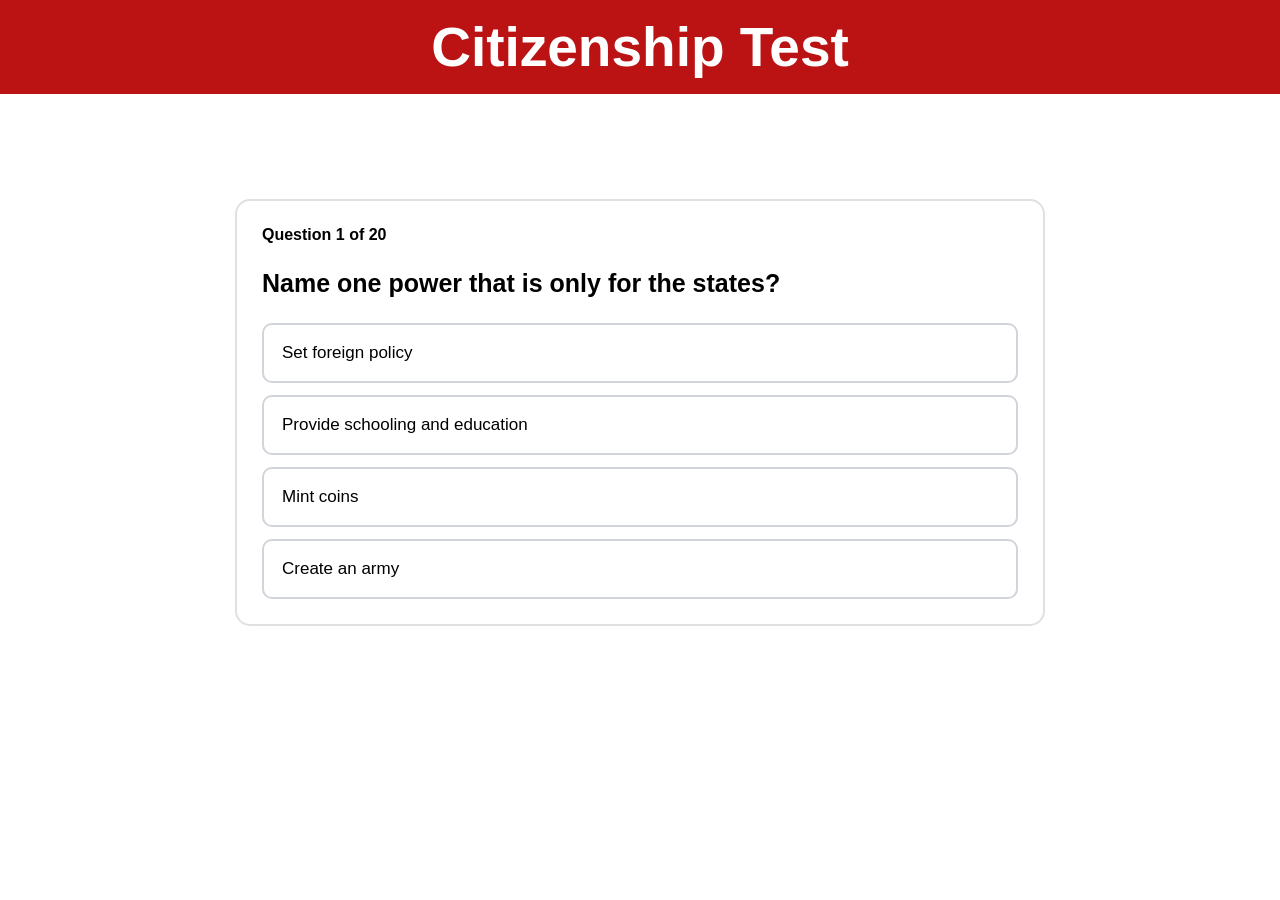
<file: index.html>
<!DOCTYPE html>
<html lang="en">

  <head>
    <meta charset="UTF-8">
    <title>Citizenship Test</title>
    <meta name="viewport" content="width=device-width, initial-scale=1.0"><link rel="stylesheet" href="/style.css">
  </head>

  <body>
    <head>
    <title>Citizenship Test</title>
  
    <link rel="stylesheet" href="style.css">
</head>
<body>
    <header>
        <h1>Citizenship Test</h1>
    </header>
    <div class="container">

        <div class="card" id="quizCard">
            <div class="progress" id="progress">
                Question 1 of 20
            </div>
            <div class="question" id="question">
            </div>
            <div class="answers" id="answers">
            </div>
            <div class="feedback" id="feedback">
            </div>
            <button
                class="next-btn hidden"
                id="nextButton">
                Next Question
            </button>
        </div>

        <div class="card hidden" id="resultCard">
            <div class="score" id="finalScore">
            </div>
            <div class="result-message" id="resultMessage">
            </div>
            <button
                class="restart-btn"
                onclick="startQuiz()">
                Take Another Test
            </button>
        </div>
    </div>

    <script src="script.js"></script>
</body>


    <script src="/script.js"></script>
  </body>

</html>
</file>
<file: style.css>
*{
    box-sizing: border-box;
}
body {
    margin: 0;
  font-family: arial;
  background: white;
}


header {
  background: #bb1313;
  color: white;
  text-align: center;
  padding: 15px 15px;
}

header h1 {
  margin: 0;
  font-size:55px;
}

header p {
  margin-top: 30px;
}

.container {
  max-width: 900px;
  margin: 60px auto;
  padding: 45px;
}

.card {
  background: white;
  border-radius: 15px;
  padding: 25px;
  border: 2px solid #e0e0e0;
}

.progress {
  font-weight: bold;
  margin-bottom: 25px;
}

.question {
  font-size: 25px;
  font-weight: bold;
  margin-bottom: 25px;
}
.answers{
  display: grid;
  gap: 12px;
}

.answer{
    padding: 18px;
    border: 2px solid #d1d5db;
    border-radius: 10px;
    background: white;
    text-align: left;
    font-size: 17px;
    cursor: pointer;
    transition: 0.5s;
}

.answer:hover {
  background: #f3f4f6;
}

.answer.correct {
  background: #dcfce7;
  border-color: #16a34a;
  color: #166534;
}

.answer.wrong {
  background: #fee2e2;
  border-color: #dc2626;
  color: #991b1b;
}

.feedback {
    margin-top: 20px;
    padding: 16px;
    border-radius: 10px;
    display: none;
    font-weight: bold;
}

.feedback.correct {
    background: #dcfce7;
    color: #166534;
}

.feedback.wrong {
    background: #fee2e2;
    color: #991b1b;
}

.next-btn,
.restart-btn {
  margin-top: 20px;
  padding: 15px 25px;
  border-radius: 8px;
  background: #1398eb;
  color: white;
  font-size: 16px;
  cursor: pointer;
}

.next-btn:hover,
.restart-btn:hover {
    background: #0b2948;
  align: center;
}

.hidden {
    display: none;
}
.score {
  text-align: center;
  font-size: 30px;
  font-weight: bold;
}

.result-message {
  text-align: center;
  font-size: 20px;
  margin: 20px;
}
</file>
